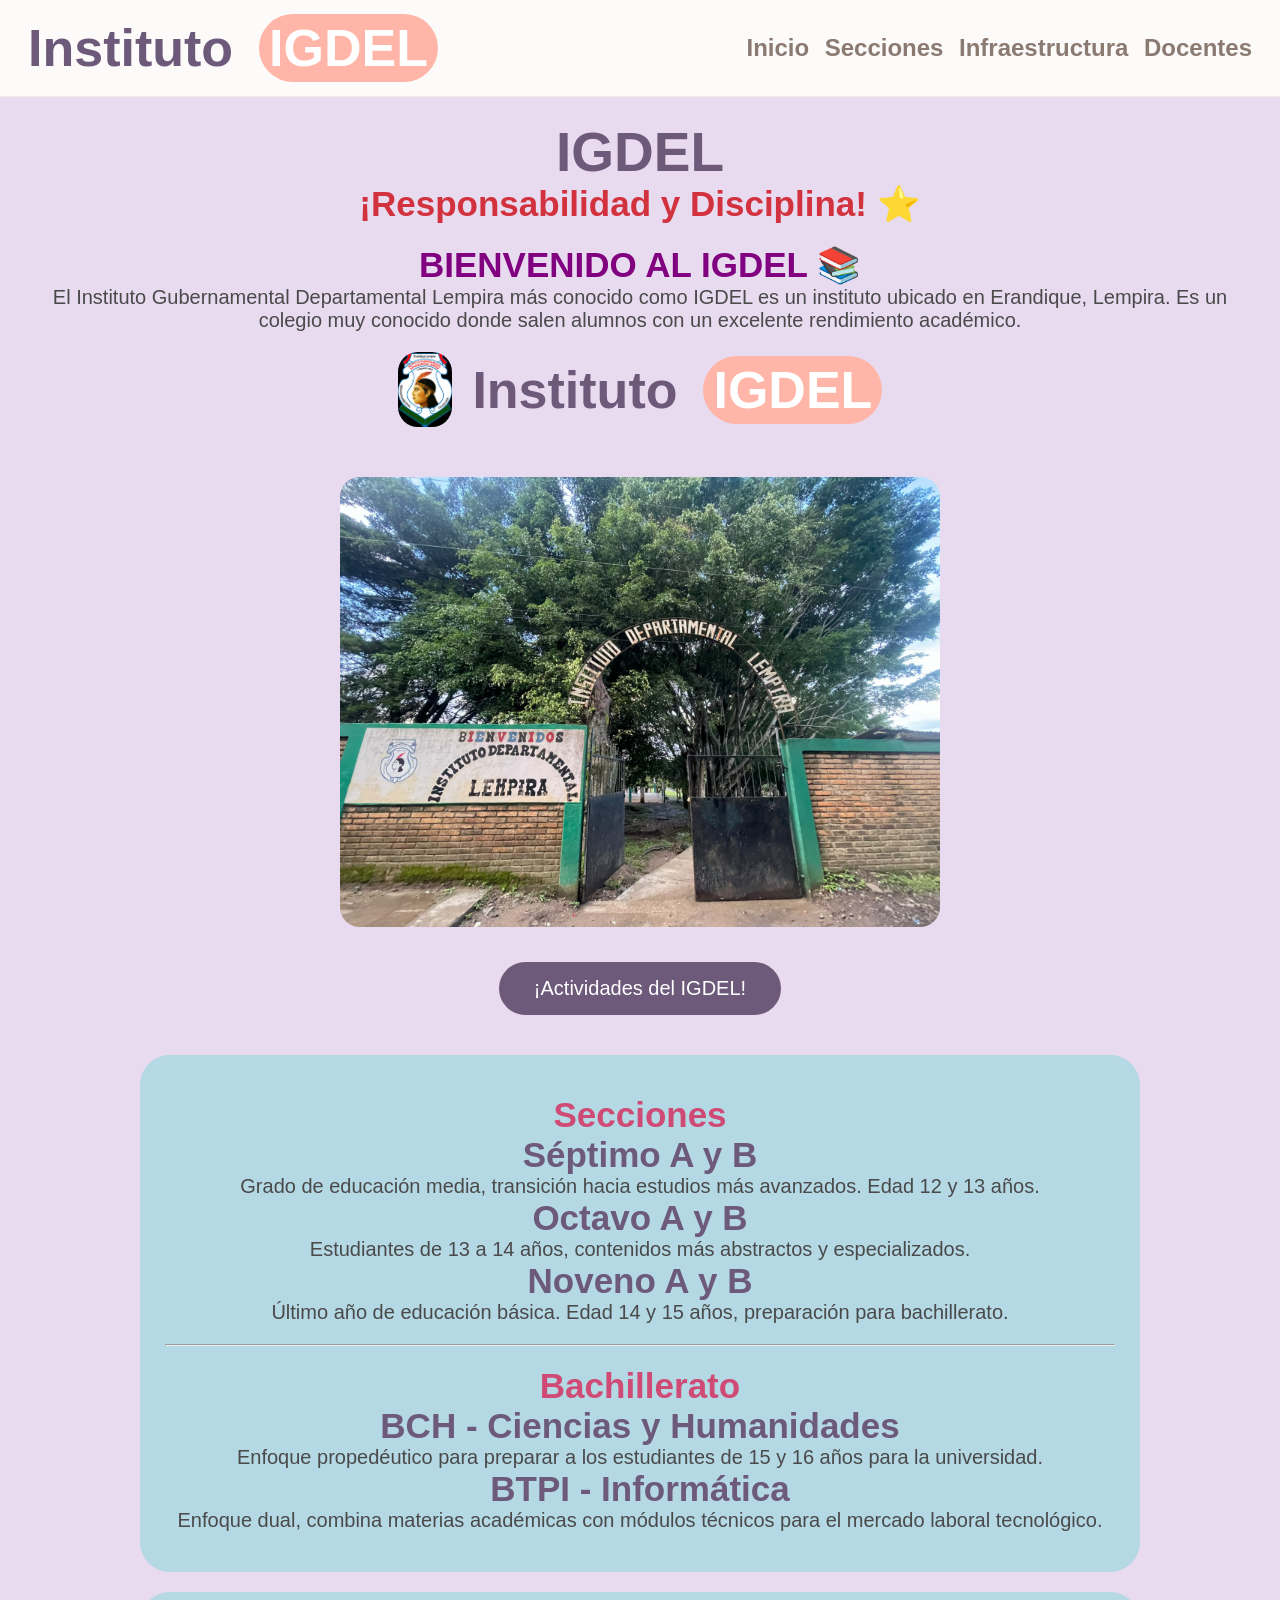
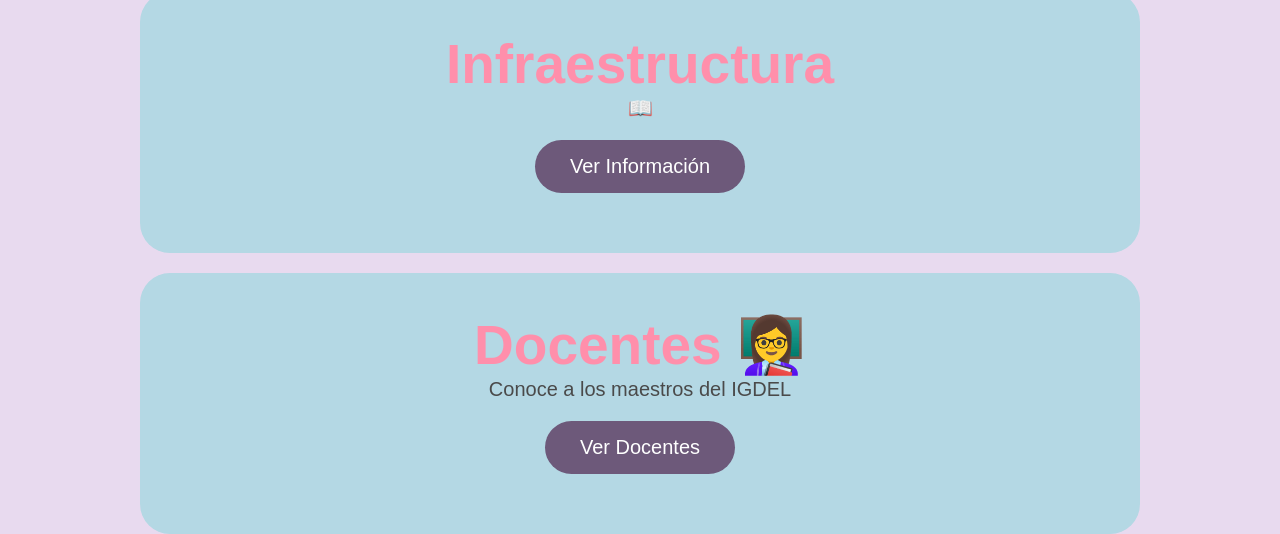
<file: index.html>
<!DOCTYPE html>
<html lang="es">
<head>
  <meta charset="UTF-8">
  <meta name="viewport" content="width=device-width, initial-scale=1.0">
  <title>Colegio IGDEL</title>
  <link rel="stylesheet" href="styless.css">
</head>
<body>

<nav>
  <div class="logo">Instituto<span>IGDEL</span></div>
  <div>
    <a href="#inicio">Inicio</a>
    <a href="#niveles">Secciones</a>
    <a href="#infraestructura">Infraestructura</a>
    <a href="#docentes">Docentes</a>
  </div>
</nav>


<div id="inicio" class="hero">
  <h1 style="color:#6d597a;">IGDEL</h1>
  <h2 style="color:#D2323D;">¡Responsabilidad y Disciplina! ⭐</h2>
  <h2 style="color:purple; margin-top:20px;">BIENVENIDO AL IGDEL 📚</h2>
  <p>El Instituto Gubernamental Departamental Lempira más conocido como IGDEL es un instituto ubicado en Erandique, Lempira. Es un colegio muy conocido donde salen alumnos con un excelente rendimiento académico.</p>
  <div class="logo" style="justify-content:center; margin-top:20px;">
    <img src="logo.jpeg" style="height:75px; border-radius:20px;">
    Instituto <span>IGDEL</span>
  </div>
</div>


<div style="text-align:center;">
  <img src="igdel.jpeg" class="img-colegio" width="600">
  <br>
  <button type="button" class="boton-info" onclick="mostrarActividades()">¡Actividades del IGDEL!</button>
  <div id="mi-informacion" class="caja-informacion">
    <img src="acti1.jpeg" class="img-colegio" width="600">
    <img src="acti2.jpeg" class="img-colegio" width="300">
    <img src="acti3.jpeg" class="img-colegio" width="600">
    <img src="acti4.jpeg" class="img-colegio" width="600">
  </div>
</div>


<section id="niveles">
  <h2 style="color:#CF4A74; text-align:center;">Secciones</h2>
  <h2>Séptimo A y B</h2>
  <p>Grado de educación media, transición hacia estudios más avanzados. Edad 12 y 13 años.</p>
  <h2>Octavo A y B</h2>
  <p>Estudiantes de 13 a 14 años, contenidos más abstractos y especializados.</p>
  <h2>Noveno A y B</h2>
  <p>Último año de educación básica. Edad 14 y 15 años, preparación para bachillerato.</p>
  <hr style="margin:20px 0;">
  <h2 style="color:#CF4A74; text-align:center;">Bachillerato</h2>
  <h2>BCH - Ciencias y Humanidades</h2>
  <p>Enfoque propedéutico para preparar a los estudiantes de 15 y 16 años para la universidad.</p>
  <h2>BTPI - Informática</h2>
  <p>Enfoque dual, combina materias académicas con módulos técnicos para el mercado laboral tecnológico.</p>
</section>

<section id="infraestructura">
  <h1 style="color:#FF8FAB;">Infraestructura</h1>
  <p>📖</p>
  <button class="boton-info" onclick="mostrarInfo()">Ver Información</button>
  <div id="caja-informacion">
    <h2>Infraestructura del IGDEL</h2>
    <p>El instituto cuenta con aulas amplias, laboratorio de computación, biblioteca, cancha deportiva, baños y áreas verdes para el aprendizaje de los estudiantes.</p>
 <img src="WhatsApp Image 2026-11-09 at 10.29.57 AM.jpeg" width="350px">
<img src="WhatsApp Image 2026-11-09 at 10.38.28 AM.jpeg" width="350px">
<img src="WhatsApp Image 2026-11-09 at 10.39.08 AM.jpeg" width="350px">
  </div>
</section>

<section id="docentes">
  <h1 style="color:#FF8FAB;">Docentes 👩‍🏫</h1>
  <p>Conoce a los maestros del IGDEL</p>
  <button class="boton-info" onclick="mostrarDocentes()">Ver Docentes</button>
  <div id="caja-docentes">
    <p>El instituto está compuesto por docentes que imparten clases desde el nivel básico que sería desde séptimo a noveno que es la jornada de la mañana y la jornada de la tarde que son las carreras que son BCH y BTPI, también está la carrera de los fines de semana que es Promoción Social.</p>
    <h2 style="color:#89CFF0; margin-top:20px;">Español y Apreciación:</h2>
    <p>Estas clases las imparte la Maestra Sulma Oristila Otero Lara ella imparte clases tanto como en la jornada de la tarde como en la jornada de la mañana</p>
<img src="WhatsApp Image 2026-11-09 at 6.05.24 PM.jpeg" width="350px">
    <h2 style="color:#FF8FAB; margin-top:20px;">Física Aplicada y Matemáticas:</h2>
    <p>Estas dos clases las imparte la Profesora Guadalupe Muñoz, Matemáticas las imparte en la jornada de la mañana y en la tarde, y la de Física solo la imparte en la tarde.</p>
<img src="Prof Lupita 2026-11-09 at 6.05.24 PM.jpeg" width="350">
    <h2 style="color:#FF8FAB; margin-top:20px;">Psicología, Filosofía y Legislación:</h2>
    <p>Estas clases las imparte la prof Floridalma Hernandez y las imparte en la jornada de la tarde y le da clases tanto como a BCH y a BTPI </p>
 <h2 style="color:#FF8FAB; margin-top:20px;">Programacion, Ofimatica, informatica y Diseño:</h2>
<p> Estas clases las imparte el Profesor Josue Reyes en la jornada de la tarde en el grado Undecimo de BTPI </p>
 <h2 style="color:#FF8FAB; margin-top:20px;">Ingles:</h2>
<p> Esta clase la imparte el Profesor Carlos Membreño y las imparte en la jornada de la mañana y tarde </p>
<img src="Prof Carlos 2026-11-09 at 6.05.24 PM.jpeg" width="350px"> 
  </div>
</section>

<script>
function mostrarActividades(){
  var caja = document.getElementById("mi-informacion");
  caja.style.display = (caja.style.display === "block") ? "none" : "block";
}
function mostrarInfo(){
  var caja = document.getElementById("caja-informacion");
  caja.style.display = (caja.style.display === "block") ? "none" : "block";
}
function mostrarDocentes(){
  var caja = document.getElementById("caja-docentes");
  caja.style.display = (caja.style.display === "block") ? "none" : "block";
}
</script>

</body>
</html>
</file>
<file: styless.css>
link{('C:\Users\Dell\OneDrive\Desktop\Programacion Yeniffer Michell\tarea00index.html');
}

*{
  margin:0;
  padding:0;
  box-sizing:border-box;
}

body{
  font-family:'Poppins', sans-serif;
  background:#E8DAEF;
  color:#4a4a4a;
  text-align:center;
  padding-top: 80px;
  font-size:20px;
}

h1,h2,h3{
  font-family:'Fredoka', sans-serif;
  color:#6d597a;
}
h1{ font-size:55px; }
h2{ font-size:35px; }


nav{
  position:fixed;
  top:0; left:0;
  width:100%;
  z-index:100;
  background:rgba(255,253,251,0.9);
  backdrop-filter:blur(12px);
  display:flex;
  justify-content:space-between;
  align-items:center;
  padding:14px 28px;
  border-bottom:1px solid #f5e9e0;
}
.logo{
  font-family:'Fredoka', sans-serif;
  font-size:2.6em;
  font-weight:700;
  color:#6d597a;
  display:flex;
  align-items:center;
  gap:20px;
}
.logo span{
  background:#FFB5A7;
  padding:4px 10px;
  border-radius:40px;
  color:white;
  margin-left:6px;
}
nav a{
  text-decoration:none;
  color:#8a7a72;
  margin-left:10px;
  font-weight:600;
  font-size:1.2em;
}


.hero{
  text-align:center;
  padding:40px 25px;
}


section{
  max-width:1000px;
  margin:auto;
  padding:40px 25px;
  background:#B4D8E4;
  border-radius:30px;
  margin-top:20px;
}

.img-colegio{
  max-width:100%;
  border-radius:20px;
  margin:10px 0;
}


.boton-info{
  background:#6d597a;
  color:white;
  padding:15px 35px;
  font-size:20px;
  font-family:'Fredoka', sans-serif;
  border:none;
  border-radius:100px;
  cursor:pointer;
  margin:20px;
}
.boton-info:hover{
  background:#FFB5A7;
}

.caja-informacion, #caja-informacion, #caja-docentes{
  display:none;
  max-width:600px;
  margin:30px auto;
  padding:30px;
  background:white;
  border-radius:30px;
  border-left:8px solid #FFB5A7;
  text-align:left;
}
#caja-docentes{
  max-width:800px;
}
</file>
